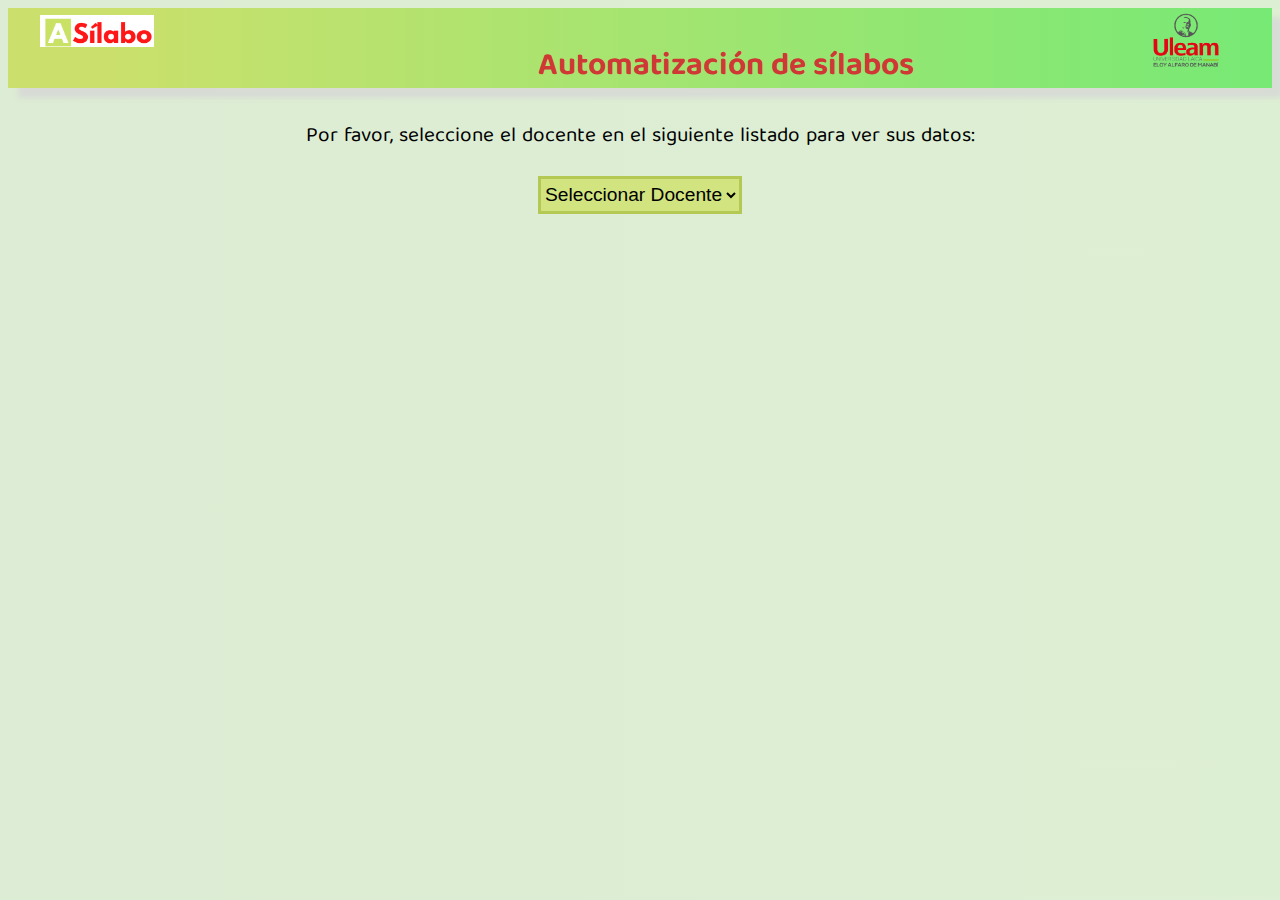
<file: docente.html>
</html>
<!DOCTYPE html>
<html lang="en">

<head>
    <meta charset="UTF-8">
    <meta http-equiv="X-UA-Compatible" content="IE=edge">
    <meta name="viewport" content="width=device-width, initial-scale=1.0">
    <title>Docentes,  Gestión De Sílabo </title>
    <link rel="stylesheet" href="css/docente.css">
	<link href="https://fonts.googleapis.com/css2?family=Baloo+Tamma+2&display=swap" rel="stylesheet">
</head>

<body>
    <div class="cabecera">
        <img class="logo" src="img/logo.png" alt=""> 
        <img class="logosilabo" src="img/silabo.png" alt="">  
        <h1>Automatización de sílabos</h1>
    </div>
    </div>
    <div class="container">
    <p>Por favor, seleccione el docente en el siguiente listado para ver sus datos:</p>
    <form  action="">
        <select onchange="mostrar(this.value)">
            <option value="none">Seleccionar Docente</option>
            <option value="Persona_1">Patricia Quiroz </option>
            <option value="Persona_2">Klever Delgado </option>
            <option value="Persona_3">William Delgado </option>
            <option value="Persona_4">Robert Moreira</option>
            <option value="Persona_5">Jonny Peréz </option>
            <option value="Persona_6">Juan Sendón</option>
            <option value="Persona_7">Elsa Vera </option>
            <option value="Persona_8">Winter Molina </option>
            <option value="Persona_9">Mariuxi Bruzza </option>
            <option value="Persona_10">Edison Almeida </option>
        </select>
    </form>
</div>
    <br/>
    <h2> <span id="txtInformacion"></span></h2>
    <div id="listaDocentes"> </div>
</body>

</html>
<script src="js/javaScript.js"></script>
</file>
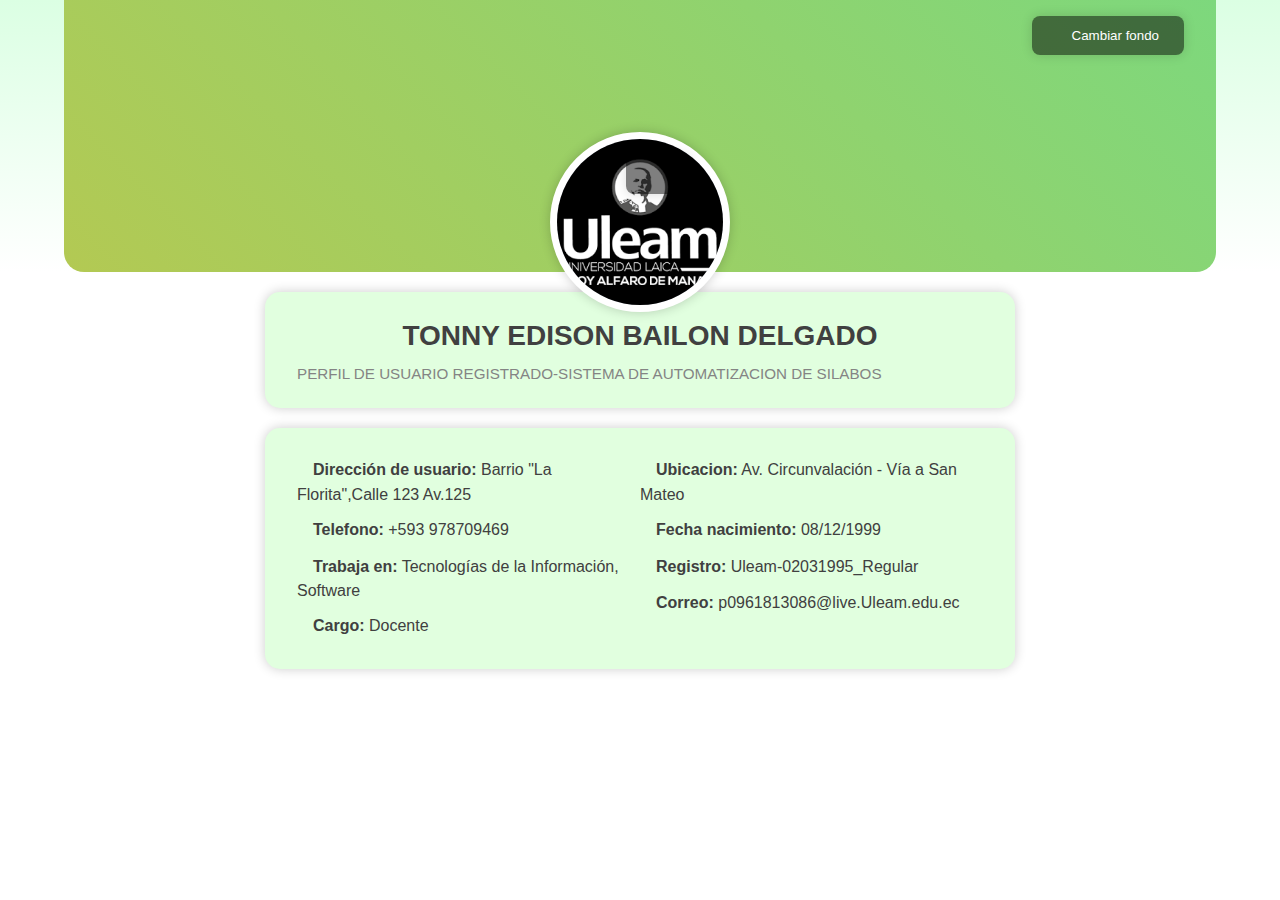
<file: perfil.html>
<!DOCTYPE html>
<html lang="en">
<head>
    <meta charset="UTF-8">
    <meta http-equiv="X-UA-Compatible" content="IE=edge">
    <meta name="viewport" content="width=device-width, initial-scale=1.0">
    <title>Perfil Usuario</title>
    <link rel="icon" href="img/perfil.png">
    <link rel="stylesheet" href="css/perfil.css">
    <link rel="stylesheet" href="https://pro.fontawesome.com/releases/v5.10.0/css/all.css" integrity="sha384-AYmEC3Yw5cVb3ZcuHtOA93w35dYTsvhLPVnYs9eStHfGJvOvKxVfELGroGkvsg+p" crossorigin="anonymous" />
</head>
<body>
    <section class="seccion-perfil-usuario">
        <div class="perfil-usuario-header">
            <div class="perfil-usuario-portada">
                <div class="perfil-usuario-avatar">
                    <img src="img/foto_perfil.png" alt="img-avatar">
                    <button class="contenedor-btn-file bordeado">
                        <i class="far fa-image"></i>
                        <label for="btn-file"></label>
                        <input type="file" id="btn-file">
                    </button>

                </div>
                <button class="contenedor-btn-file">
                    <i class="far fa-image"></i> Cambiar fondo 
                    <label for="btn-file"></label>
                    <input  type="file" id="btn-file">
                </button>
                
            </div>
        </div>
        <div class="perfil-usuario-body">
            <!--INFORMACION USUARIO-->
            <div class="perfil-usuario-bio">
                <h3 class="titulo">TONNY EDISON BAILON DELGADO</h3>
                <p class="texto"> PERFIL DE USUARIO REGISTRADO-SISTEMA DE AUTOMATIZACION DE SILABOS</p>
            </div>
            <div class="perfil-usuario-footer">
                <ul class="lista-datos">
                    <li><i class="icono fas fa-map-marked-alt"></i> <strong>Dirección de usuario: </strong>  Barrio "La Florita",Calle 123 Av.125</li>
                    <li><i class="icono fas fa-phone-alt"></i><strong>Telefono:</strong> +593 978709469</li>
                    <li><i class="icono fas fa-briefcase"></i> <strong>Trabaja en:</strong> Tecnologías de la Información, Software </li>
                    <li><i class="icono fas fa-building"></i> <strong> Cargo:</strong> Docente</li>
                </ul>
                <ul class="lista-datos">
                    <li><i class="icono fas fa-map-marker-alt"></i> <strong>Ubicacion:</strong> Av. Circunvalación - Vía a San Mateo</li>
                    <li><i class="icono fas fa-calendar-alt"></i> <strong>Fecha nacimiento: </strong>08/12/1999 </li>
                    <li><i class="icono fas fa-user-check"></i> <strong>Registro:</strong> Uleam-02031995_Regular </li>
                    <li><i class="icono fas fa-envelope"></i> <strong>Correo:</strong> p0961813086@live.Uleam.edu.ec </li>
                </ul>
            </div>
            
        </div>
    </section>
</body>
</html>
</file>
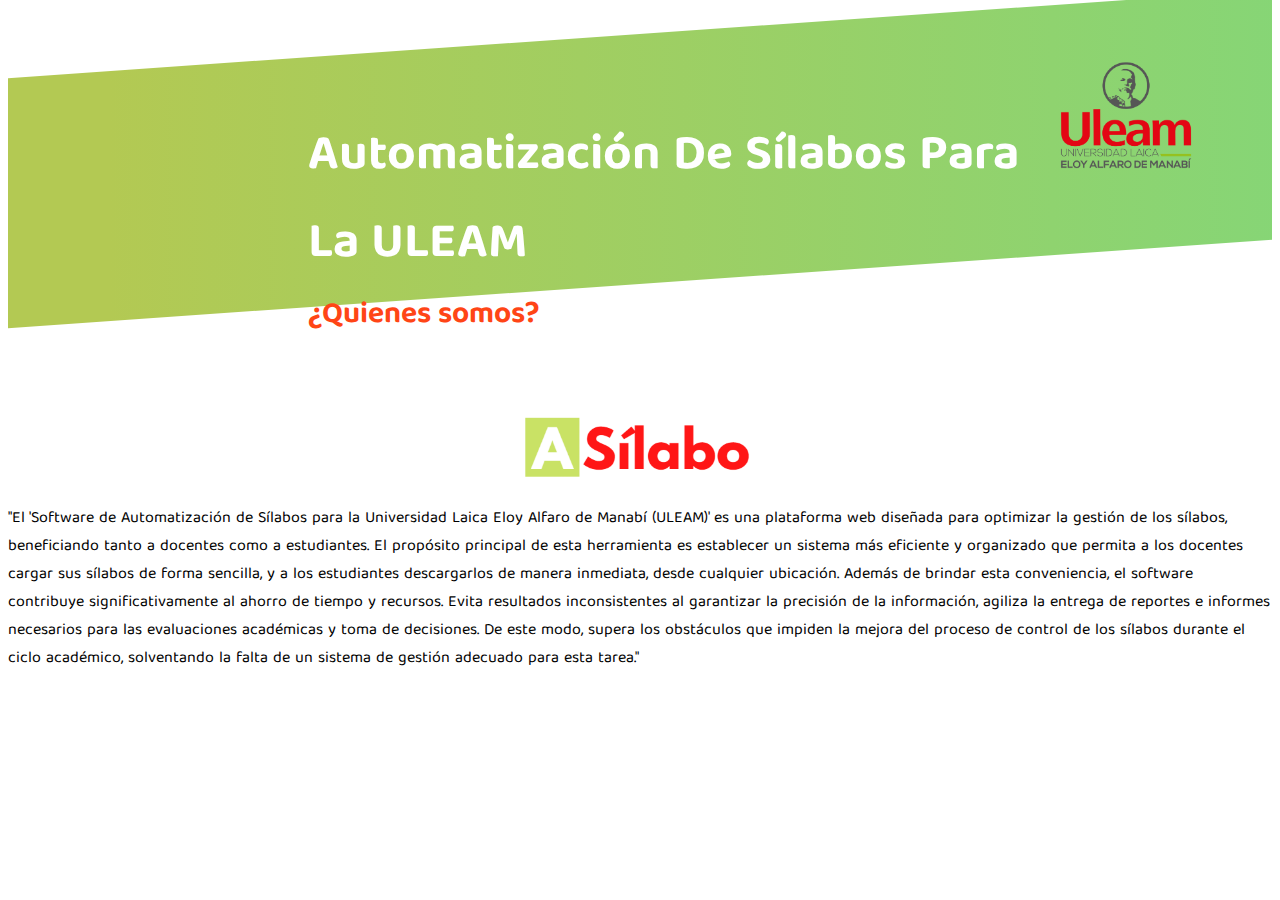
<file: sobrenosostros.html>
<!DOCTYPE html>
<html lang="en">
<head>
    <meta charset="UTF-8">
    <meta http-equiv="X-UA-Compatible" content="IE=edge">
    <meta name="viewport" content="width=device-width, initial-scale=1.0">
    <link href="https://fonts.googleapis.com/css2?family=Baloo+Tamma+2&display=swap" rel="stylesheet">
    <link rel="icon" href="img/silabo.png">
    <link rel="stylesheet" href="css/sobrenosotros.css">
    <title>Quienes Somos</title>
</head>
<body> 
    <div class="caja">
        <div class="titulo"> 
        <!--IMAGEN-->
        <img class="img1" src="img/logo.png" alt="">
        <h1 class="t1">Automatización De Sílabos Para La ULEAM</h1>
        <h2>¿Quienes somos?</h2>
        
    </div>
    </div>
        <div class="text">
            <img class="img2" src="img/silabo.png" alt="">
    <p>"El 'Software de Automatización de Sílabos para la Universidad Laica Eloy Alfaro de Manabí (ULEAM)' 
        es una plataforma web diseñada para optimizar la gestión de los sílabos, 
        beneficiando tanto a docentes como a estudiantes. 
        El propósito principal de esta herramienta es establecer un sistema más eficiente 
        y organizado que permita a los docentes cargar sus sílabos de forma sencilla, 
        y a los estudiantes descargarlos de manera inmediata, desde cualquier ubicación. 
        Además de brindar esta conveniencia, 
        el software contribuye significativamente al ahorro de tiempo y recursos. 
        Evita resultados inconsistentes al garantizar la precisión de la información, 
        agiliza la entrega de reportes e informes necesarios para las evaluaciones académicas 
        y toma de decisiones. De este modo, 
        supera los obstáculos que impiden la mejora del proceso de control de los sílabos durante el ciclo académico,
        solventando la falta de un sistema de gestión adecuado para esta tarea."  </p>
        </div>
</body>
</html>
</file>
<file: css/docente.css>
body{
    background-image: linear-gradient(to right,  #ddecd4 ,#def8d2  400%);
    font-family: 'Baloo Tamma 2', Georgia;
}
.cabecera{
	background-image: linear-gradient(to right, #cbe06c  8%,#65eb77 120%);
	width: 100%;
	height: 5em;
    box-shadow: 10px 10px 5px 0px rgba(214, 213, 213, 0.75);
}
select {
    font-size: 1.2em;
    align-content: center;
    color:rgb(0, 0, 0);
    border: 3px solid #b3c953;
    height: 2em;
    background: #d1e47f;
    left: 31em;
}
h2{
    text-align: center;
}
span{
    color: rgb(197, 40, 40);
}
.logo{
	width: 6%;
	float: right;
	margin-right: 3em;	
}
h1{
	display: inline-block;
	margin-left: 12em;
	margin-top: 1em;
	color: rgba(209, 51, 51, 0.993);
}
.logosilabo{
	width: 9%;
	float: left;
	padding-top: 7px;
	margin-left: 2em;
}
form{
    display: flex;
    justify-content: center;
}
p{
    padding-top: 10px;
    color: rgb(0, 0, 0);
    text-align: center;
    font-size: 1.3em;
}
div#listaDocentes{
    display: inline-block;
    justify-content: center;
    position: relative;
    left: 32em;
    align-items: center;    
}
div div {
    color: rgb(36, 35, 35);
    background-color: #d1e47f96;
    font-size: 1.2em;
    display: flex;
    justify-content: left;
    border:  0.1em solid  #b3c953 ;
    border-radius: 0.2em;
    margin: 1em;
    padding: 0.5em;
    width: 22em;
}
</file>
<file: css/perfil.css>
html {
    -webkit-text-size-adjust: 100%;
    -ms-text-size-adjust: 100%;
    text-size-adjust: 100%;
    line-height: 1.4;
}
* {
    margin: 0;
    padding: 0;
    -webkit-box-sizing: border-box;
    -moz-box-sizing: border-box;
    box-sizing: border-box;
}
body {
    color: #404040;
    font-family: "Arial", Segoe UI, Tahoma, sans-serifl, Helvetica Neue, Helvetica;
}
.seccion-perfil-usuario .perfil-usuario-body,
.seccion-perfil-usuario {
    display: flex;
    flex-wrap: wrap;
    flex-direction: column;
    align-items: center;
}
.seccion-perfil-usuario .perfil-usuario-header {
    width: 100%;
    display: flex;
    justify-content: center;
    background: linear-gradient(#dbffe3, transparent);
    margin-bottom: 1.25rem;
}
.seccion-perfil-usuario .perfil-usuario-portada {
    display: block;
    position: relative;
    width: 90%;
    height: 17rem;
    background: linear-gradient(45deg,  #b3c953 ,#7dd87d );
    border-radius: 0 0 20px 20px;
}
.seccion-perfil-usuario .perfil-usuario-portada .contenedor-btn-file {
    position: absolute;
    top: 1rem;
    right: 1rem;
    border: 0;
    border-radius: 8px;
    padding: 12px 25px;
    background-color: rgba(0, 0, 0, .5);
    color: #fff;
    cursor: pointer;
}
.seccion-perfil-usuario .perfil-usuario-portada .contenedor-btn-file {
    margin-right: 1rem;
}
.seccion-perfil-usuario .perfil-usuario-avatar {
    display: flex;
    width: 180px;
    height: 180px;
    align-items: center;
    justify-content: center;
    border: 7px solid #FFFFFF;
    background-color: #DFE5F2;
    border-radius: 50%;
    box-shadow: 0 0 12px rgba(0, 0, 0, .2);
    position: absolute;
    bottom: -40px;
    left: calc(50% - 90px);
    z-index: 1;
}
.seccion-perfil-usuario .perfil-usuario-avatar img {
    width: 100%;
    position: relative;
    border-radius: 50%;
}
.seccion-perfil-usuario .perfil-usuario-body {
    width: 70%;
    position: relative;
    max-width: 750px;
}
.seccion-perfil-usuario .perfil-usuario-body .titulo {
    display: block;
    width: 100%;
    font-size: 1.75em;
    margin-bottom: 0.5rem;
}
.seccion-perfil-usuario .perfil-usuario-body .texto {
    color: #848484;
    font-size: 0.95em;
}

.seccion-perfil-usuario .perfil-usuario-footer,
.seccion-perfil-usuario .perfil-usuario-bio {
    display: flex;
    flex-wrap: wrap;
    padding: 1.5rem 2rem;
    box-shadow: 0 0 12px rgba(0, 0, 0, .2);
    background-color: rgb(225, 255, 223);
    border-radius: 15px;
    width: 100%;
}
.seccion-perfil-usuario .perfil-usuario-bio {
    margin-bottom: 1.25rem;
    text-align: center;
}


.seccion-perfil-usuario .lista-datos {
    width: 50%;
    list-style: none;
}

.seccion-perfil-usuario .lista-datos li {
    padding: 5px 0;
}

.seccion-perfil-usuario .lista-datos li>.icono {
    margin-right: 1rem;
    font-size: 1.2rem;
    vertical-align: middle;
}

.seccion-perfil-usuario .redes-sociales {
    position: absolute;
    right: calc(0px - 50px - 1rem);
    top: 0;
    display: flex;
    flex-direction: column;
}

.seccion-perfil-usuario .redes-sociales .boton-redes+.boton-redes {
    margin-top: .5rem;
}
/* adactacion a dispositivos */
@media (max-width: 750px) {
    .seccion-perfil-usuario .lista-datos {
        width: 100%;
    }
    .seccion-perfil-usuario .perfil-usuario-portada,
    .seccion-perfil-usuario .perfil-usuario-body {
        width: 95%;
    }
}
.contenedor-btn-file input[type="file"]{
    appearance: none;
    display: none;
    visibility: hidden;
    opacity: 0;
    z-index: -1;
}
.contenedor-btn-file {
    display: inline-block;
    position: relative;
    background-color: #186CC3;
    color: #fff;
    border: 0;
    padding: 12px 20px;
    border-radius: 8px;
    box-shadow: 0 0 12px rgba(0, 0, 0, .15);
    overflow: hidden;
    transition: ease-out 120ms background-color;
}
.contenedor-btn-file:hover {
    background-color: #16579B;
}
.contenedor-btn-file:active {
    background-color: #114378;
}
.contenedor-btn-file > i {
    margin-left: 15px;
}
.contenedor-btn-file label {
    display: block;
    position: absolute;
    width: 100%;
    height: 100%;
    z-index: 1;
    top: 0;
    left: 0;
    cursor: pointer;
}
.contenedor-btn-file.bordeado {
    background-color: #fff;
    border: 2px solid #186CC3;
    color: #186CC3;
}
.contenedor-btn-file.bordeado:hover {
    background-color: #186CC3;
    color: #fff;
}
</file>
<file: css/sobrenosotros.css>
.caja {
    height: 250px;
    background-image: linear-gradient(to right,  #b3c953 8%,#7dd87d 120%);
    transform: skewY(-4deg);
}
.caja.titulo {
    position: absolute;
}
.caja .titulo .t1 {
    color: #ffffff;
    font-size: 50px;
    transform: skewY(4deg);
    padding-left: 300px;
    padding-top: 80px;
}
h1{
    margin-bottom: 0px;
    padding-bottom: 0px;
}
h2{
    color: rgb(255, 69, 22);
    font-size: 30px;
    transform: skewY(4deg);
    padding-left: 300px;
    padding-top: 0px;
    display: block;
    margin-top: 0px;

}
body{
   background: #ffffff;
   font-family: 'Baloo Tamma 2', Georgia;
}
.img1{
    width: 12%;
    float: right;
    transform: skewY(4deg);
    margin-top: 50px;
    margin-right: 70px;
    padding-left: 20px;
}
.img2{
    transform: skewY(0deg);
    width: 15em;
    display: inline;
    margin-left: 40%;
}
.text{
    margin-top: 10%;
    display: inline-block;

   
}
</file>
